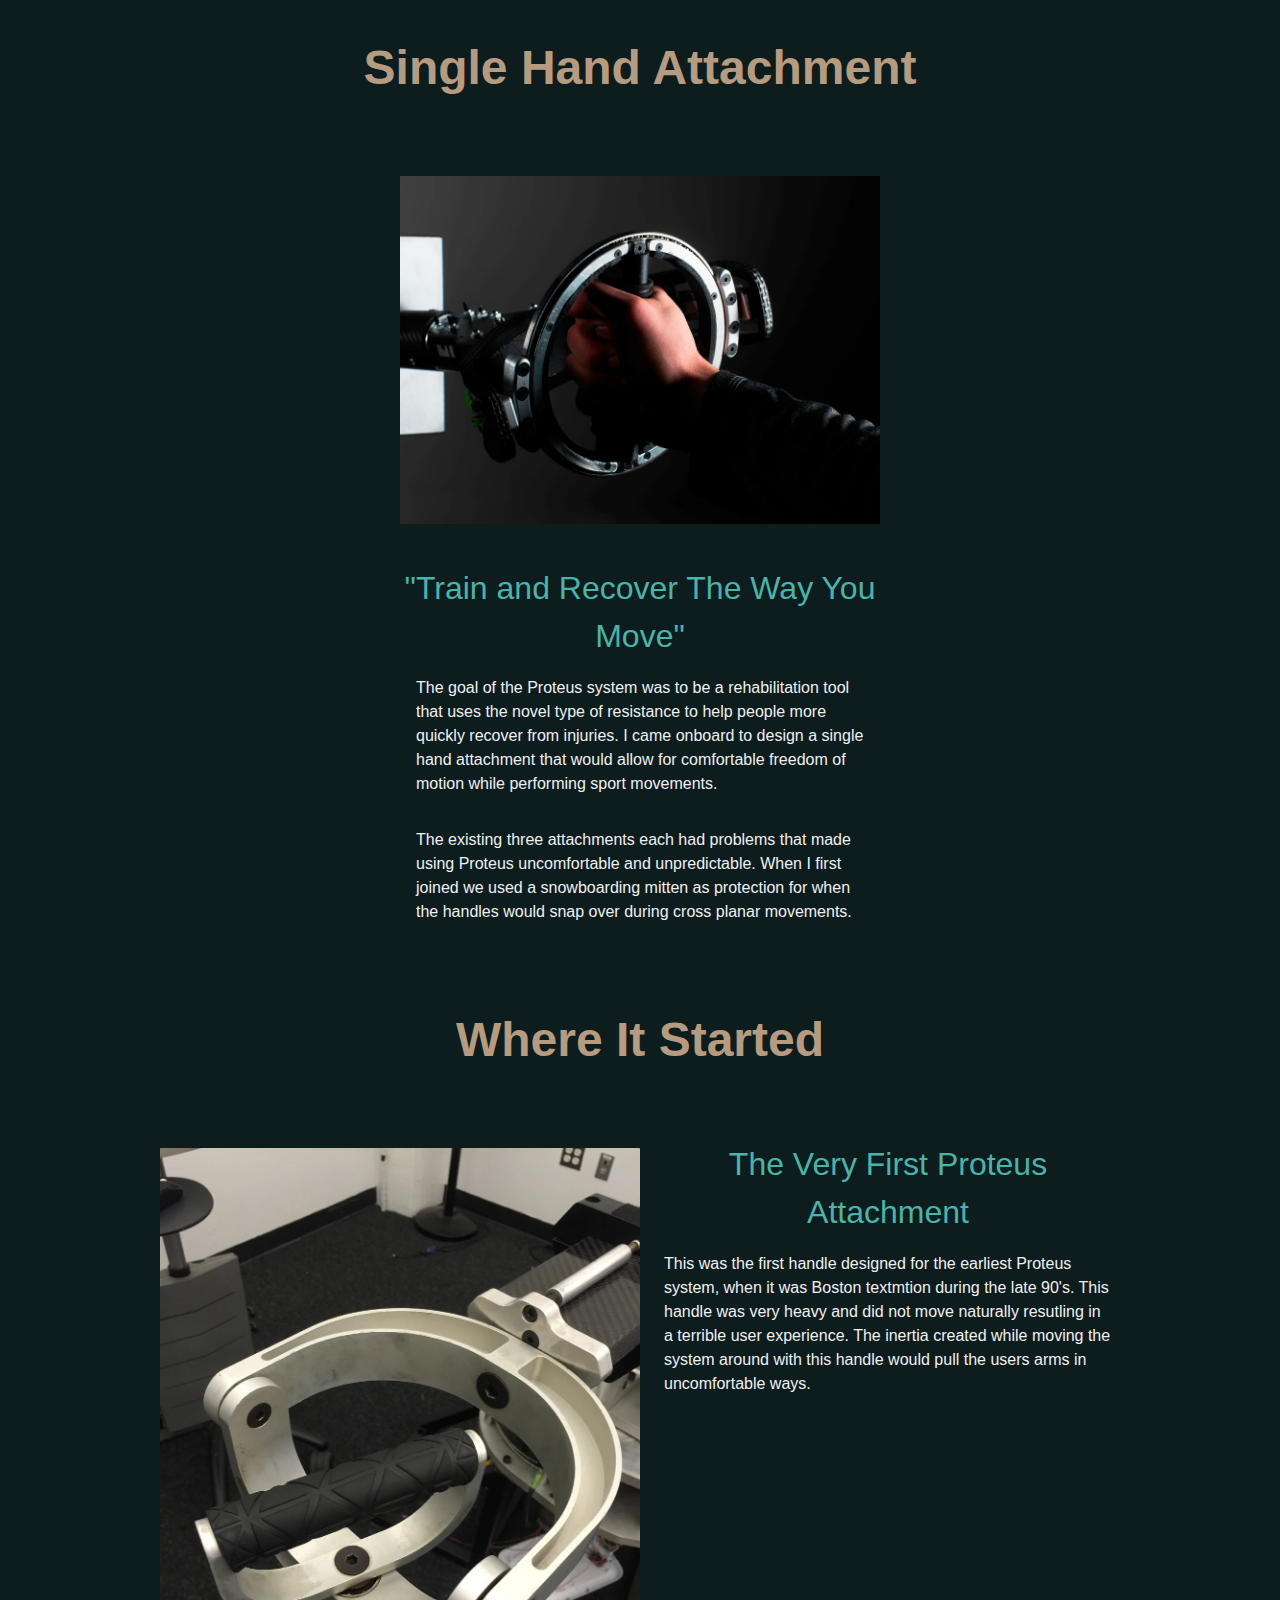
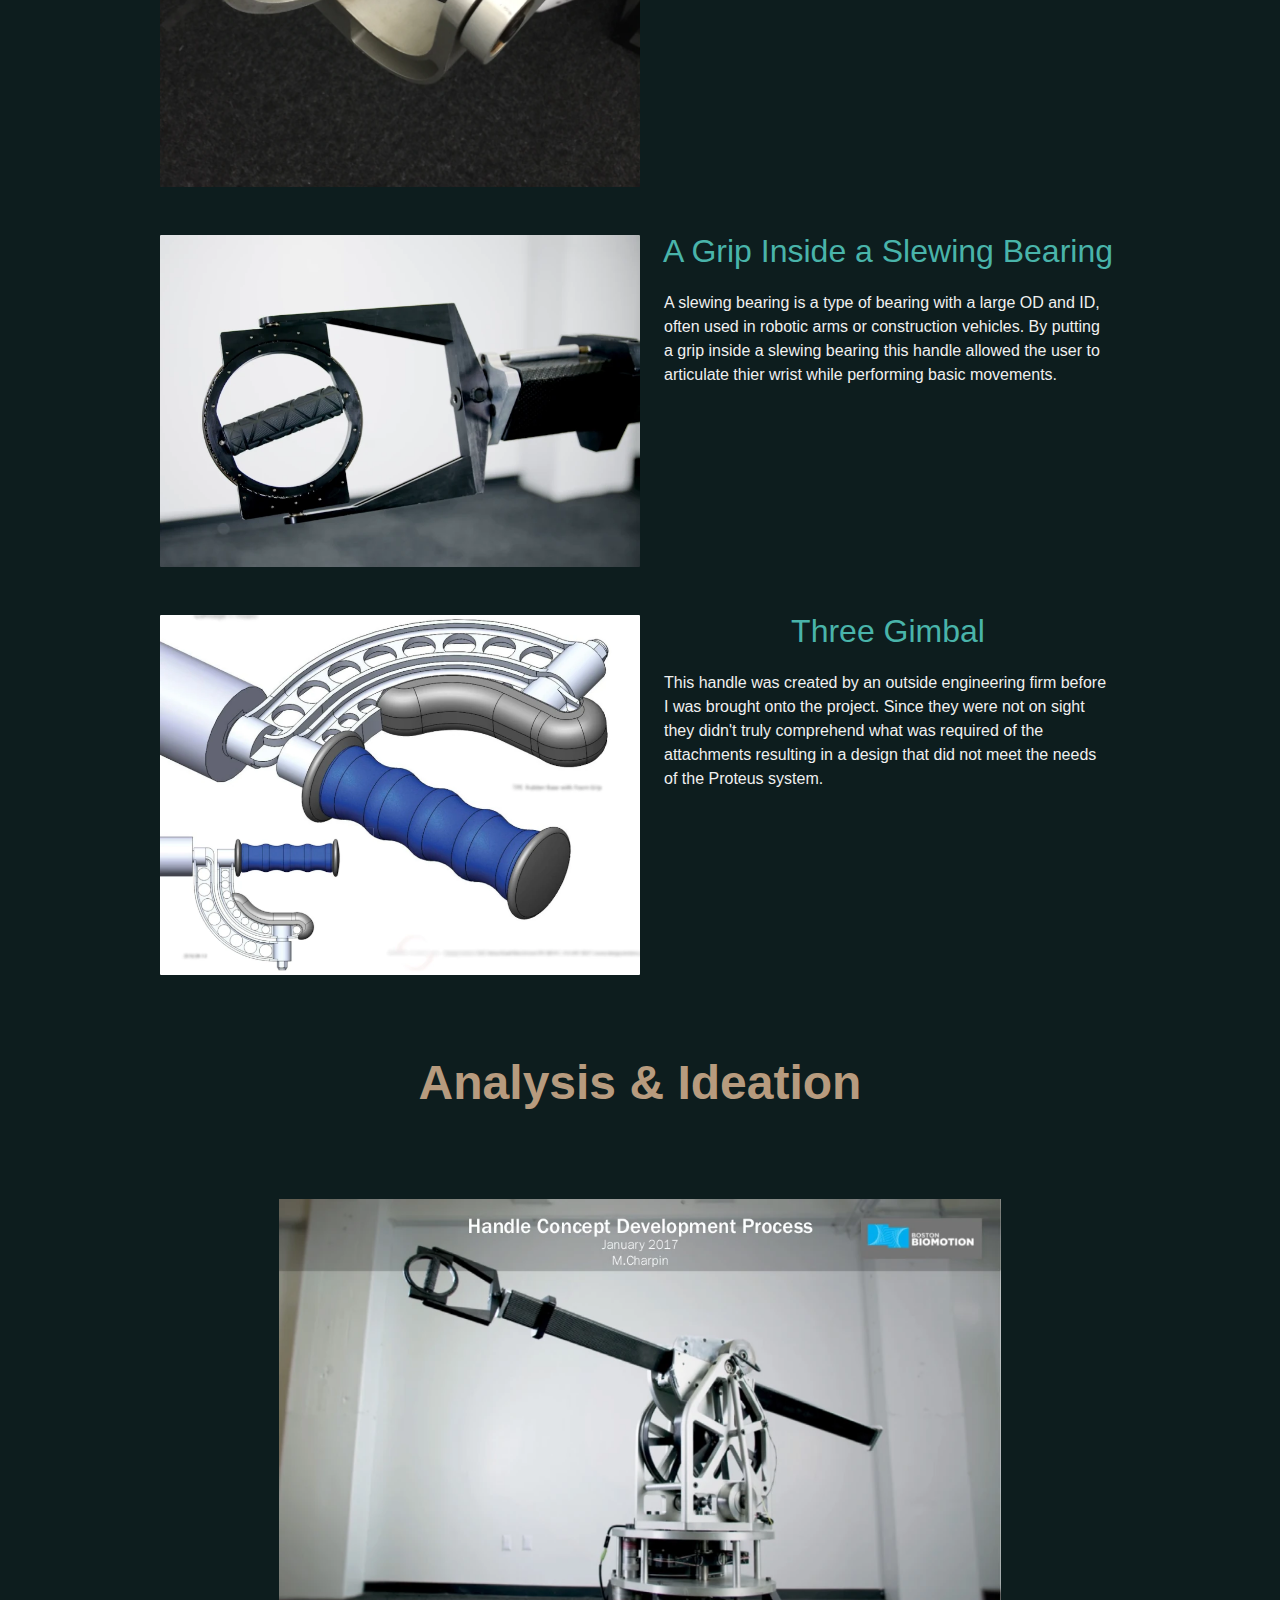
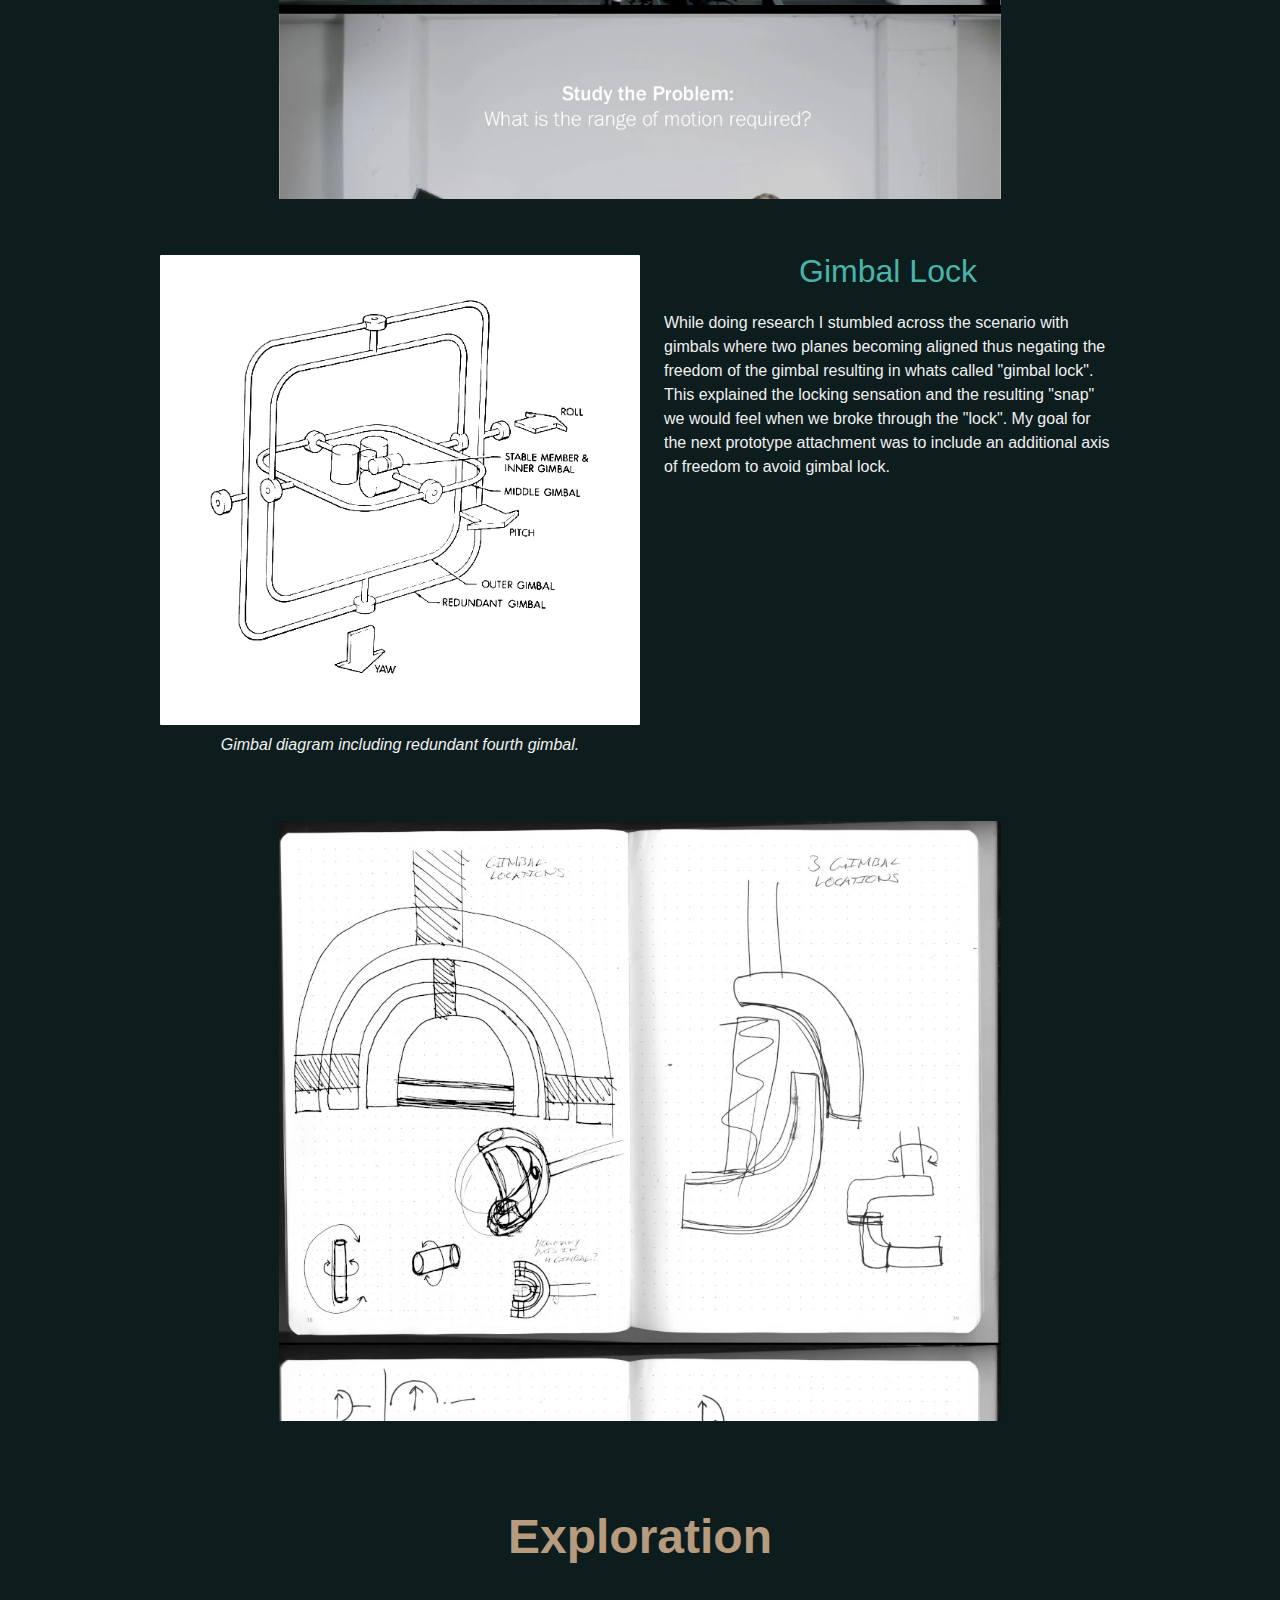
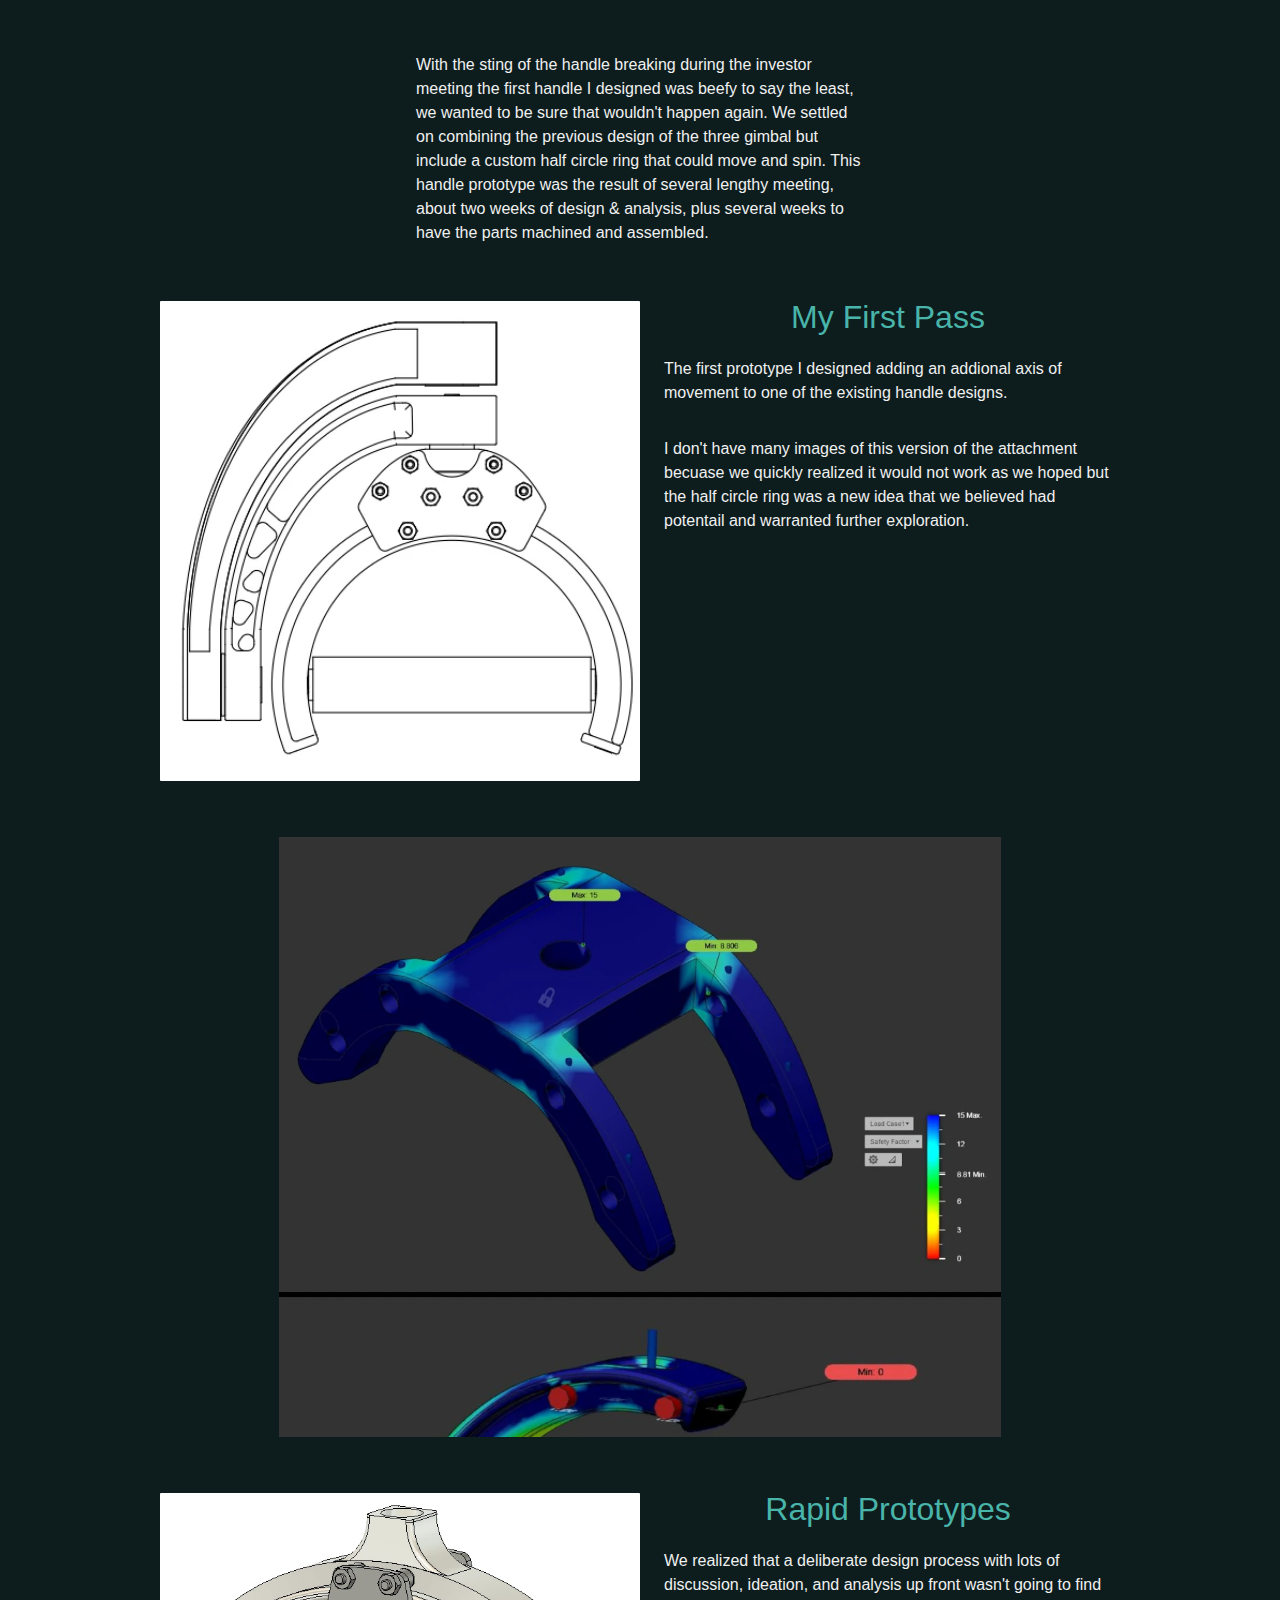
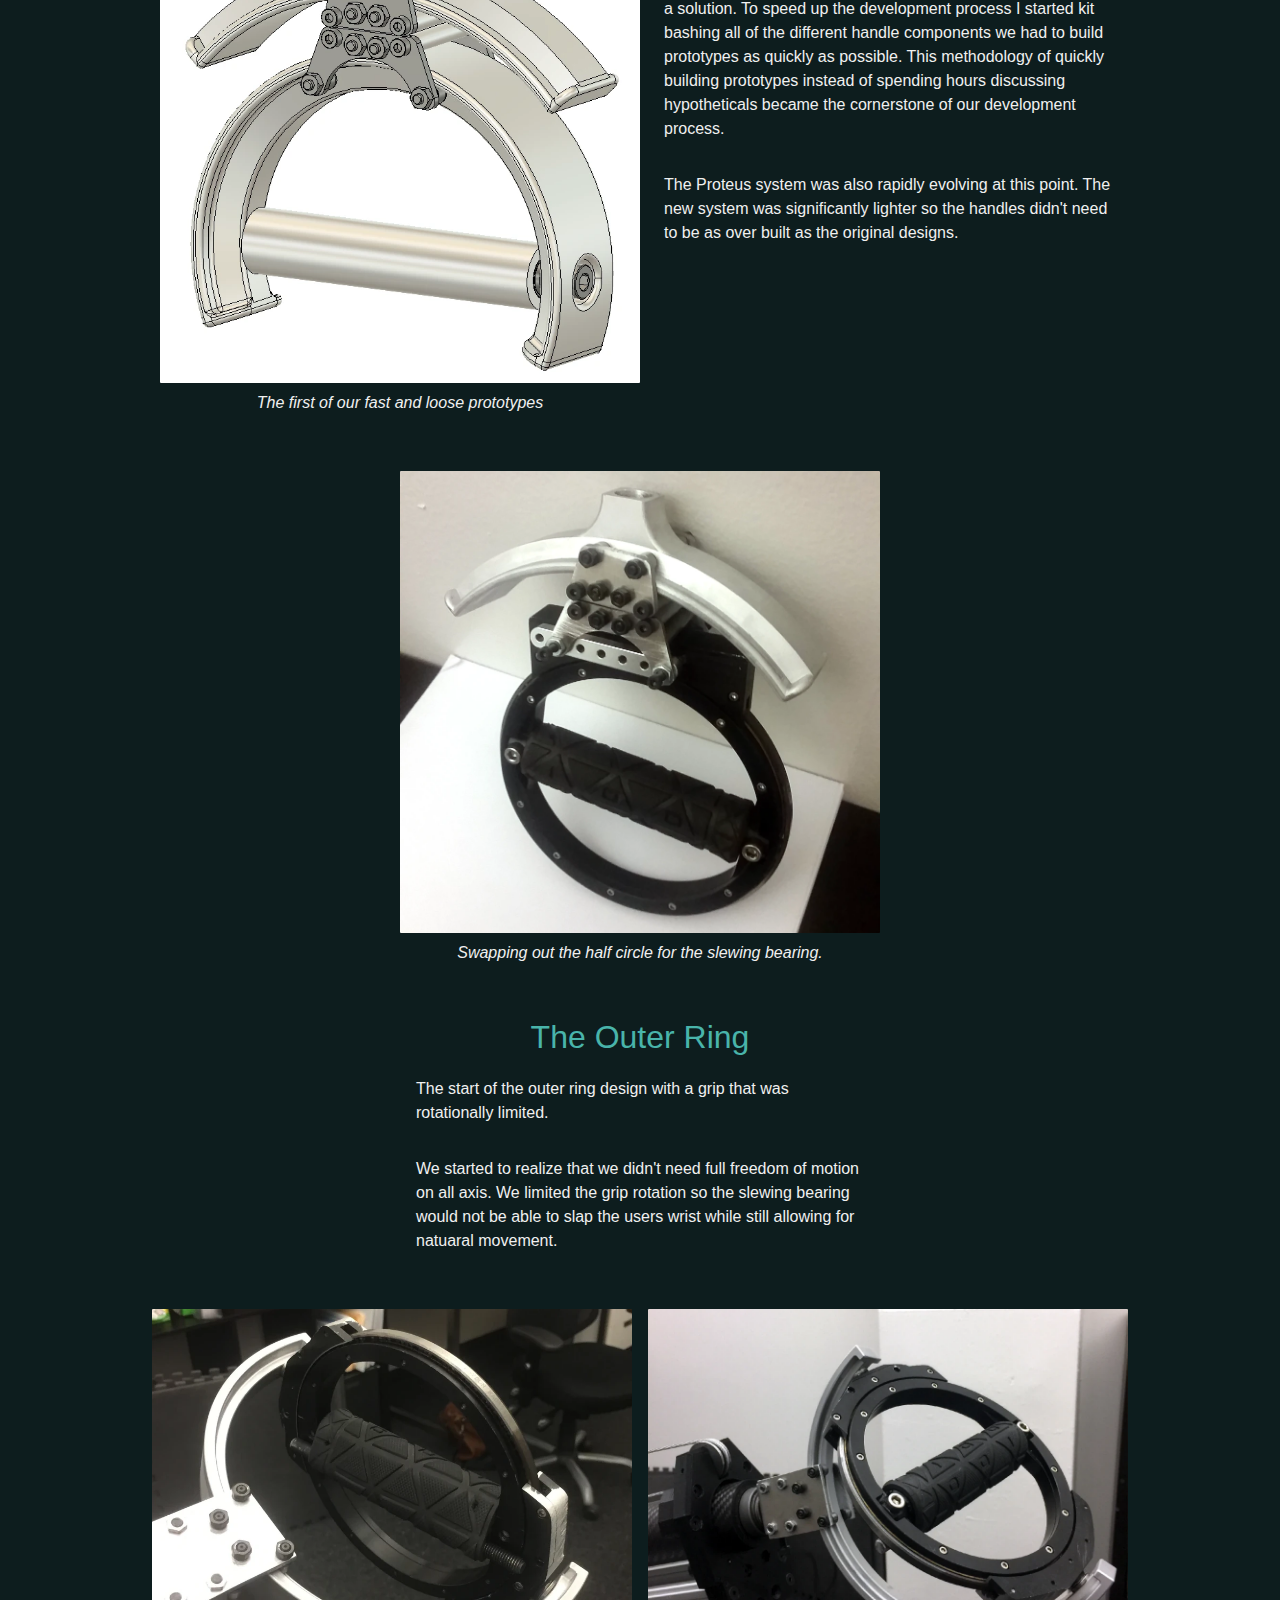
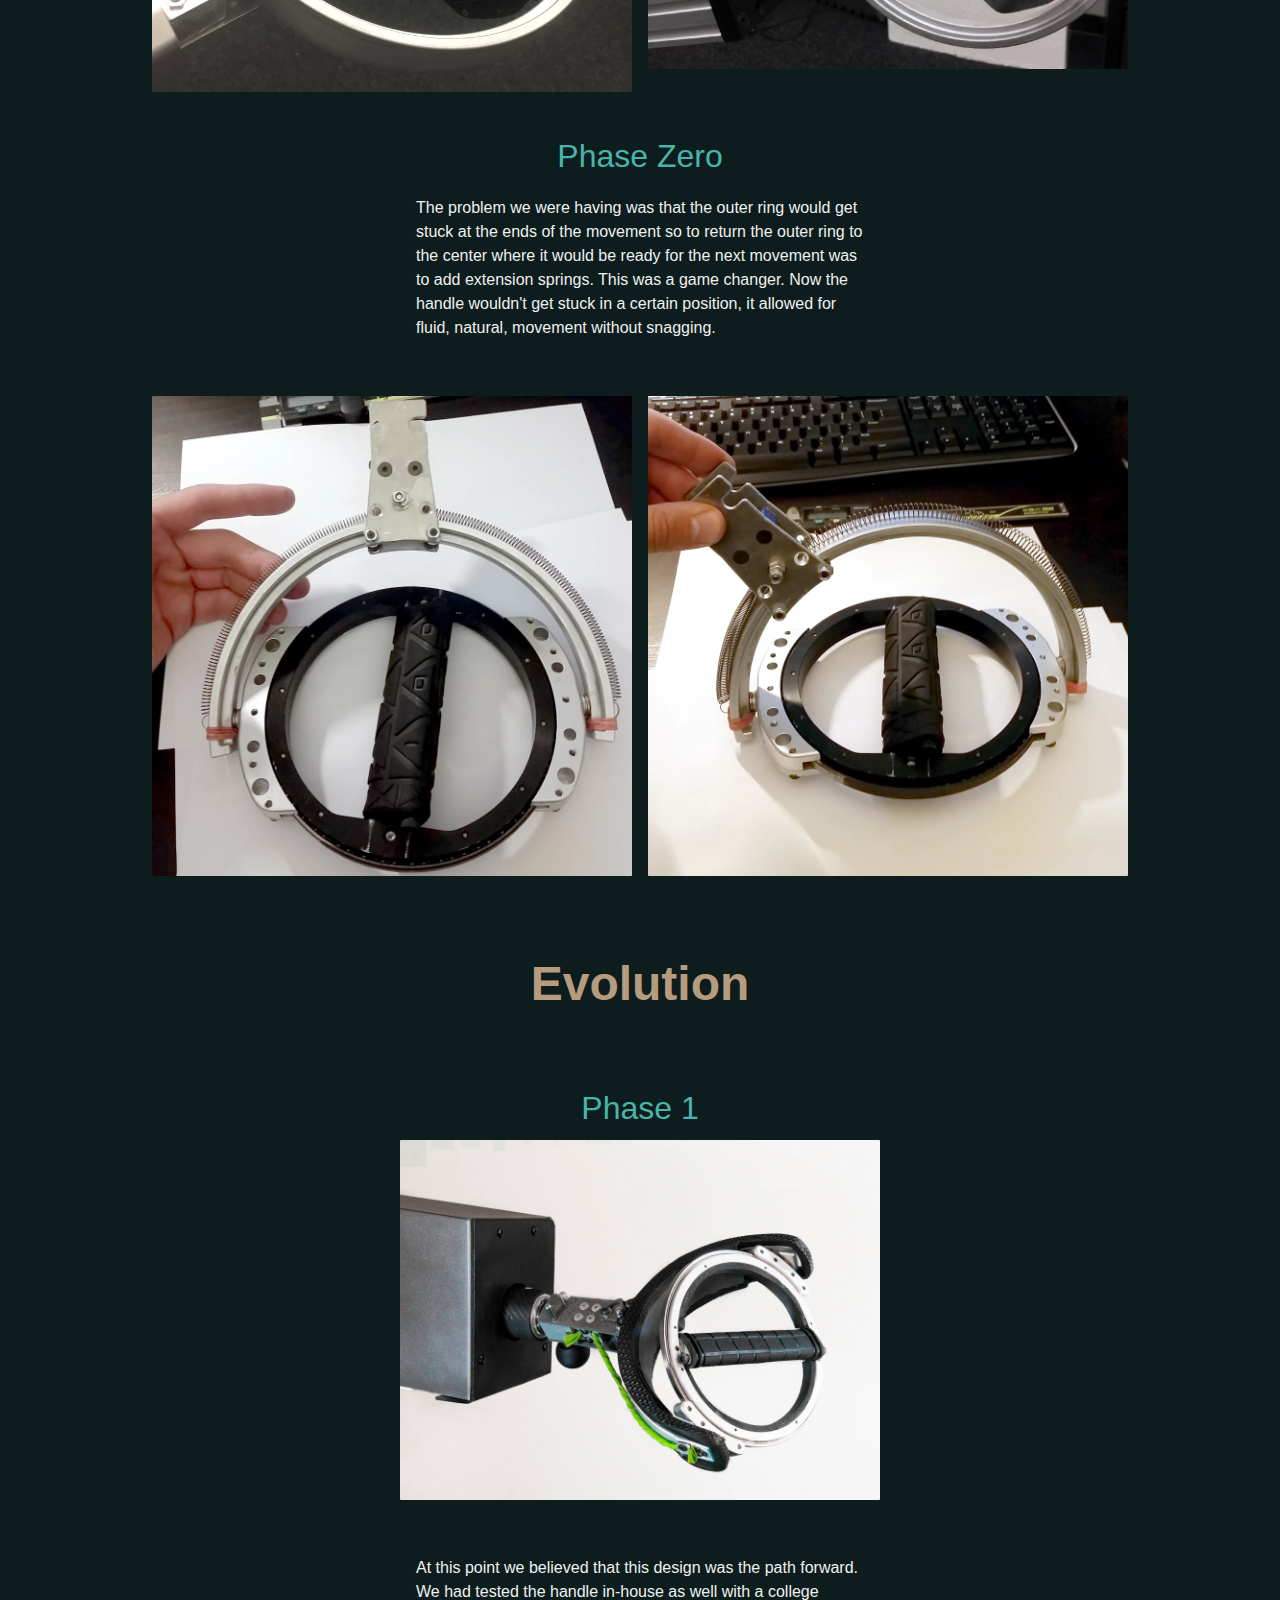
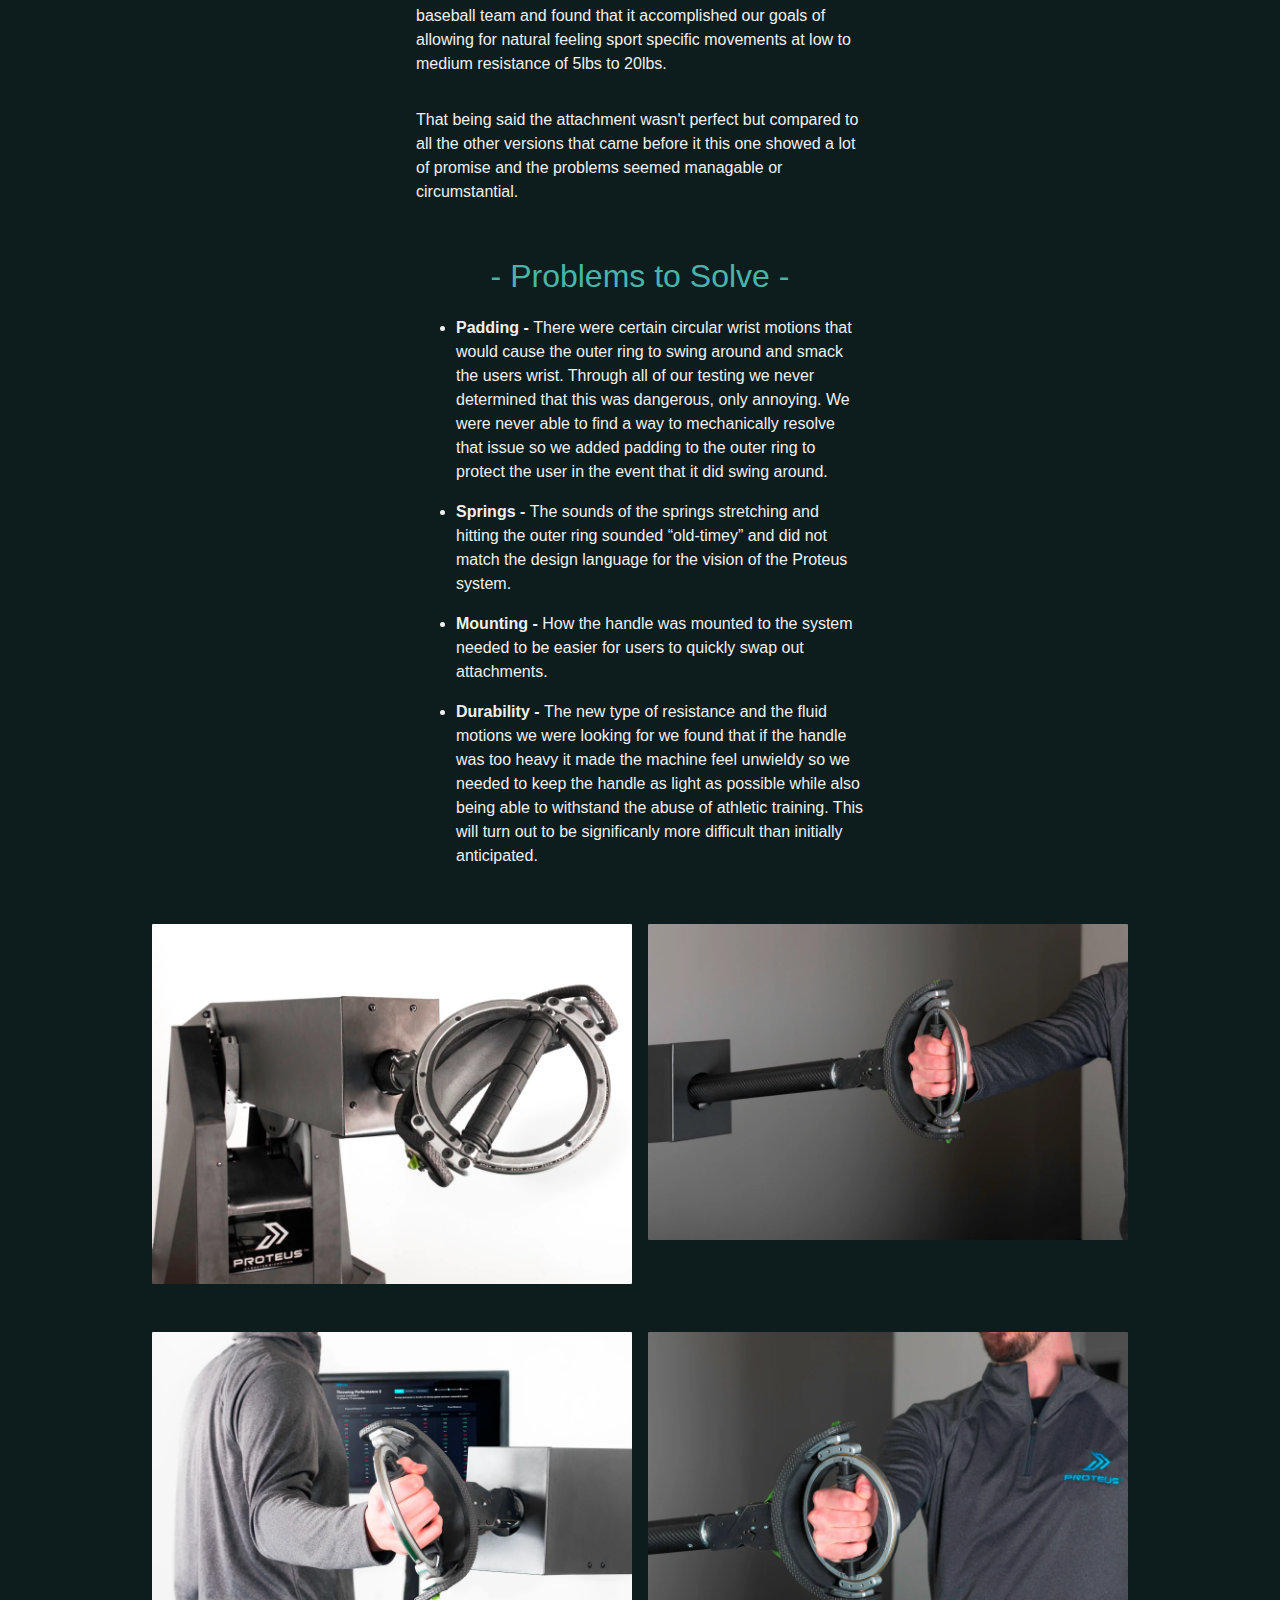
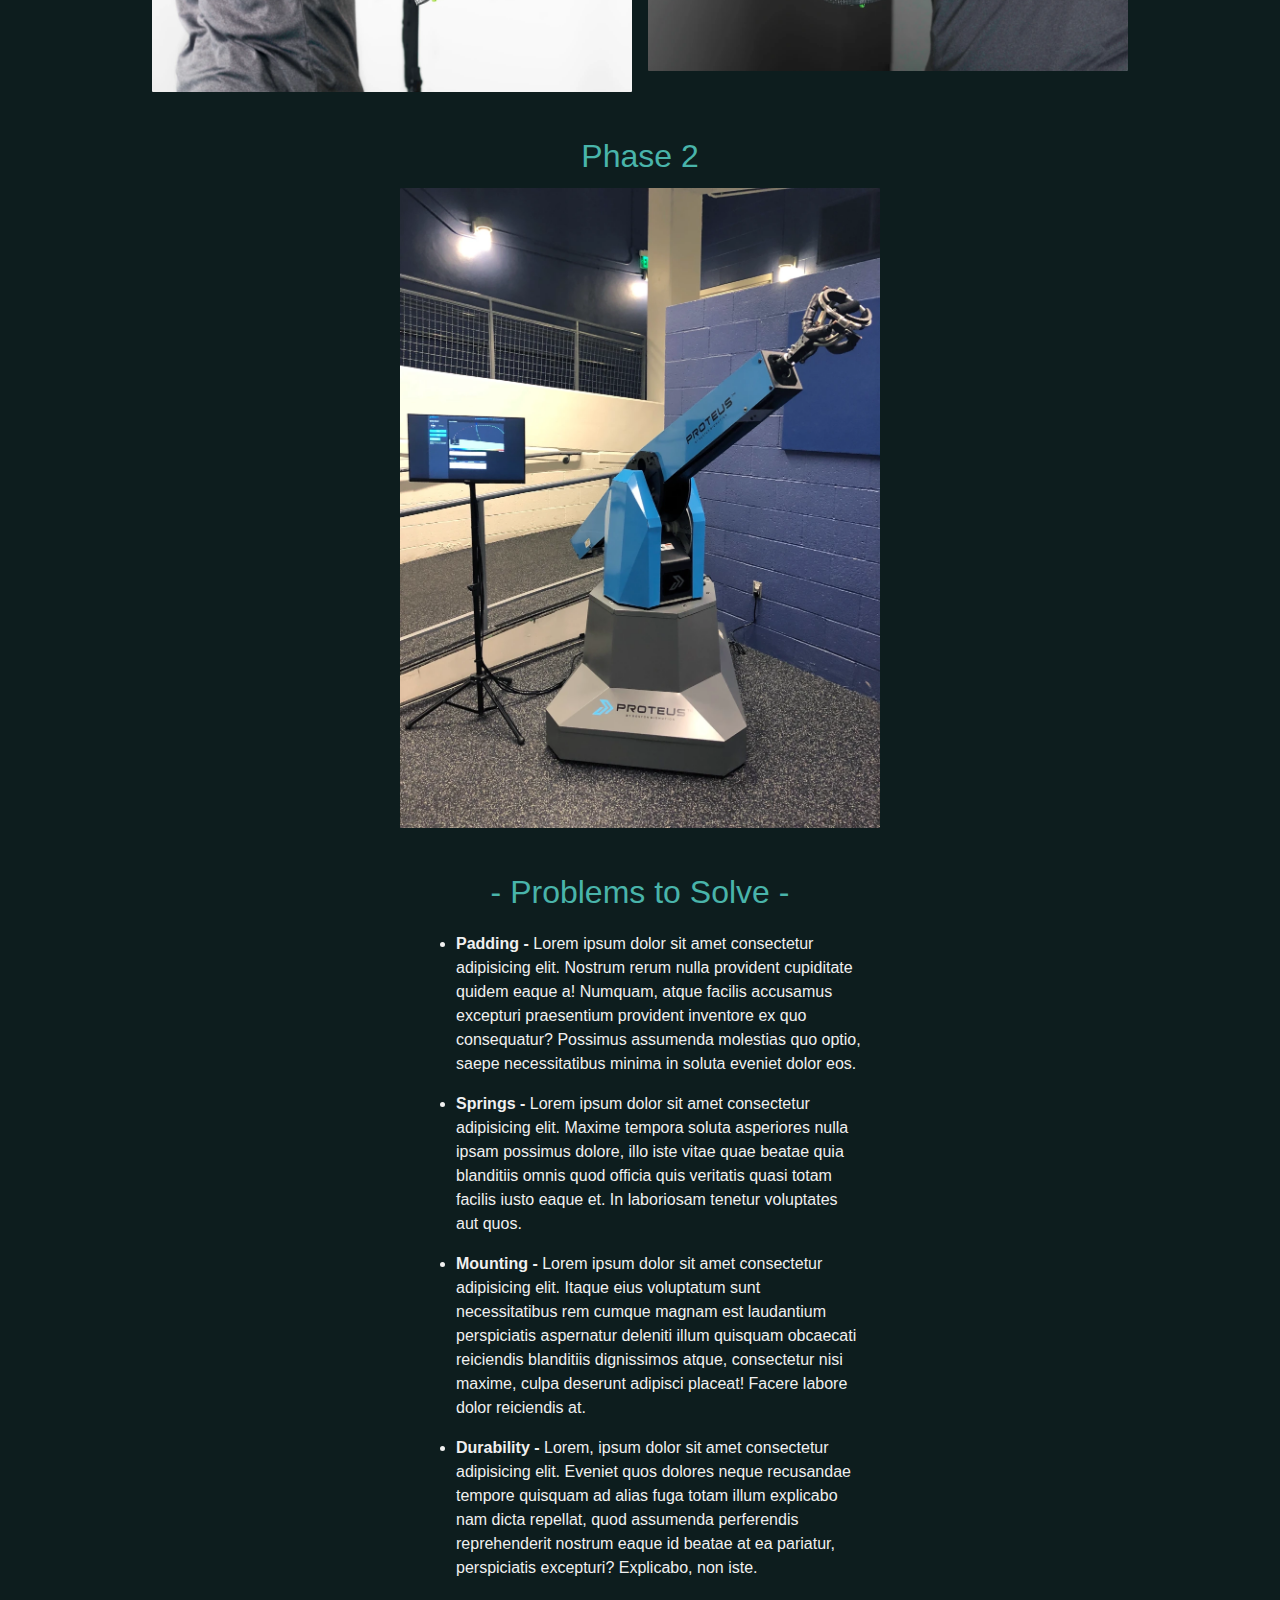
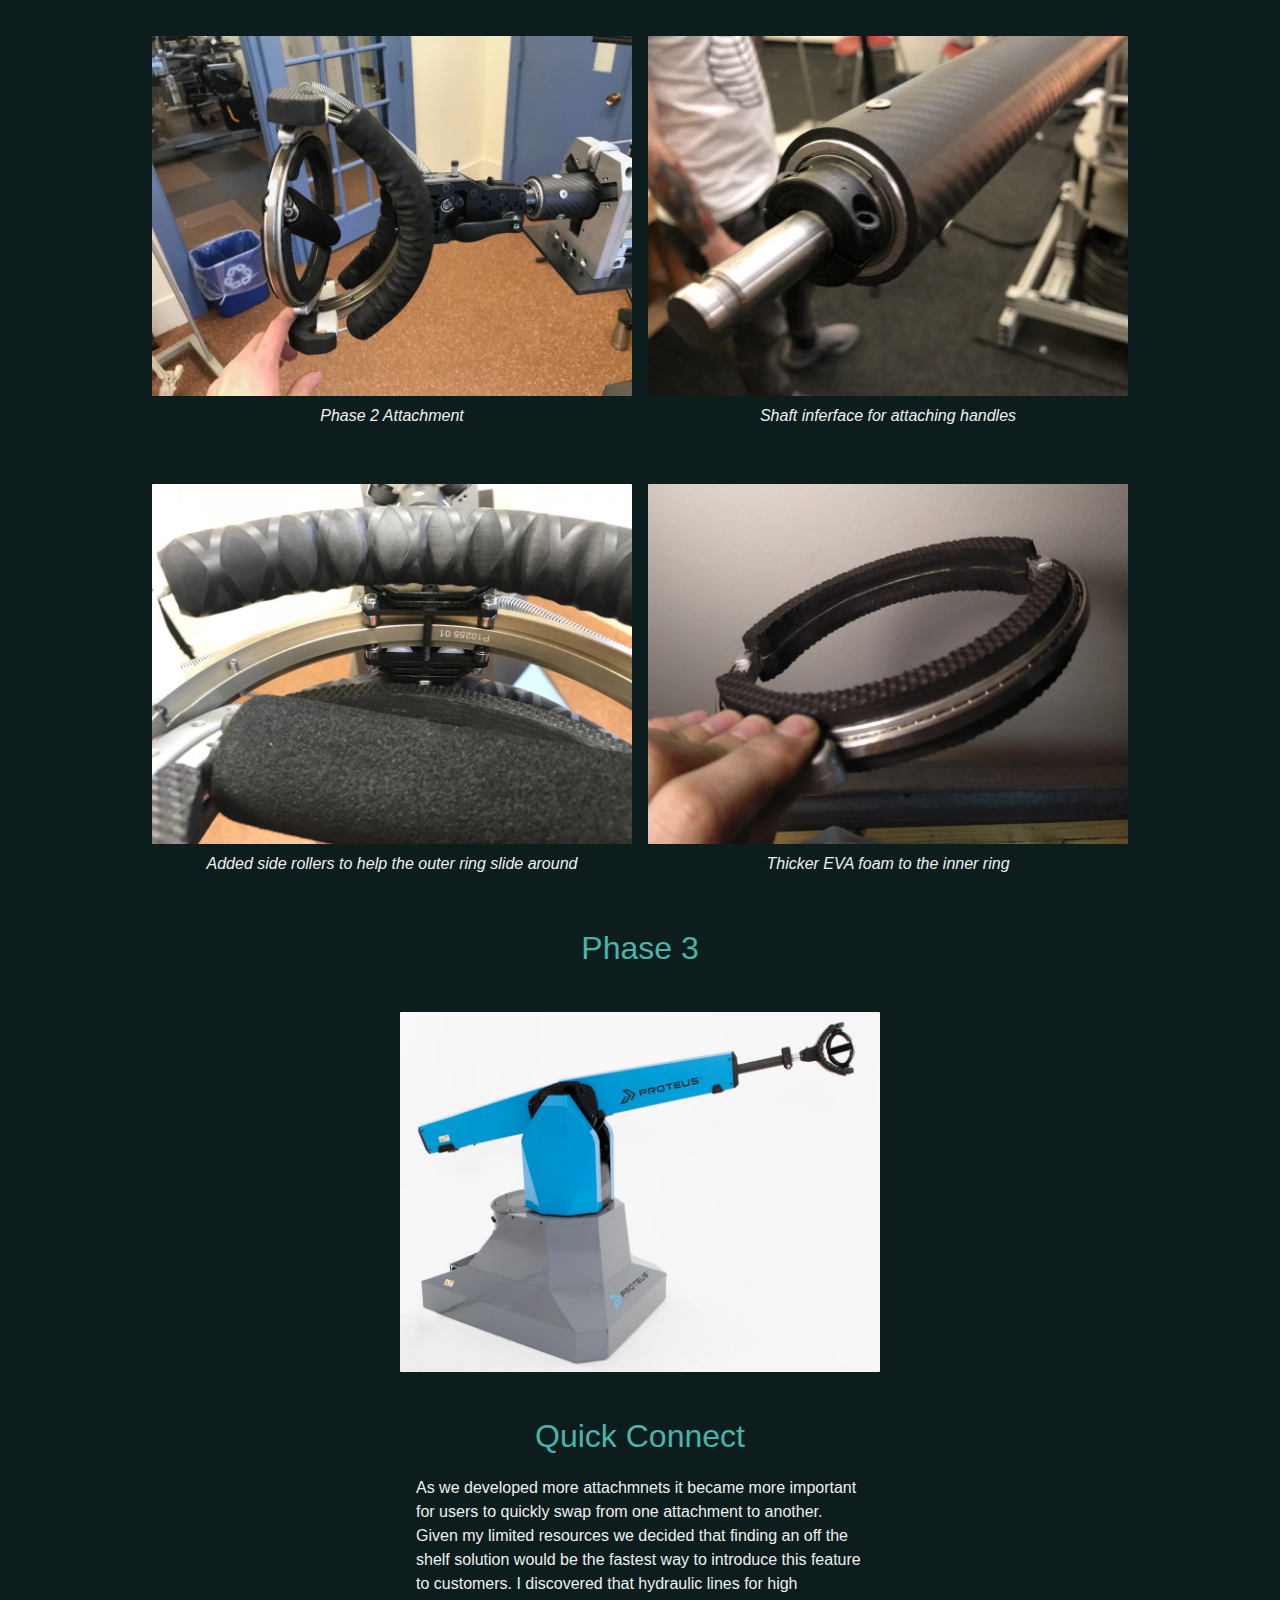
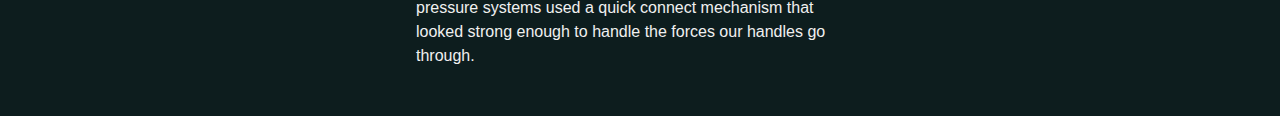
<file: layout.html>
<!DOCTYPE html>
<html lang="en">
<head>
    <meta charset="UTF-8">
    <meta name="viewport" content="width=device-width, initial-scale=1.0">
    <link rel="stylesheet" href="style-refactor.css">
    <title>Document</title>
</head>
<body>


    <section class="content-section" id="sha-project-intro">
        <div class="section-title">Single Hand Attachment</div>
        <div class="content-block-wrapper">
            <div class="content-block">
                <div class="image-block">
                    <img class="content-image"  src="./Images/proteus/sha-jps-arm-03.webp" alt="">
                </div>
            </div>
            <div class="content-block">
                <div class="text-block">
                    <span class="text-block-header">"Train and Recover The Way You Move"</span>
                    <p class="text-area">The goal of the Proteus system was to be a rehabilitation tool that uses the novel type of resistance to help people more quickly recover from injuries. I came onboard to design a single hand attachment that would allow for comfortable freedom of motion while performing sport movements.</p>

                    <p class="text-area">The existing three attachments each had problems that made using Proteus uncomfortable and unpredictable. When I first joined we used a snowboarding mitten as protection for when the handles would snap over during cross planar movements.</p>
                </div>
            </div>
        </div>
    </section>

    <section class="content-section" id="sha-project-situation">
        <div class="section-title">Where It Started</div>
        <!-- <div class="content-block-wrapper">
            <iframe-wrapper>
                <iframe class="responsive-iframe" width="560" height="315" src="https://www.youtube.com/embed/dXnlg5nNStg" title="YouTube video player" frameborder="0" allow="accelerometer; autoplay; clipboard-write; encrypted-media; gyroscope; picture-in-picture; web-share" allowfullscreen></iframe>
            </iframe-wrapper>
        </div> -->
        <div class="content-block-wrapper">
            <div class="content-block">
                <div class="image-block">
                    <img class="content-image"  src="./Images/proteus/sha-early-attachment-01.webp" alt="">
                </div>
                <div class="text-block">
                    <span class="text-block-header">The Very First Proteus Attachment</span>
                    <p class="text-area">This was the first handle designed for the earliest Proteus system, when it was Boston textmtion during the late 90's. This handle was very heavy and did not move naturally resutling in a terrible user experience. The inertia created while moving the system around with this handle would pull the users arms in uncomfortable ways.</p>
                </div>
            </div>

            <div class="content-block">
                <div class="image-block">
                    <img class="content-image"  src="./Images/proteus/sha-slewing-v1-01.webp" alt="">
                </div>
                <div class="text-block">
                    <span class="text-block-header">A Grip Inside a Slewing Bearing</span>
                    <p class="text-area">A slewing bearing is a type of bearing with a large OD and ID, often used in robotic arms or construction vehicles. By putting a grip inside a slewing bearing this handle allowed the user to articulate thier wrist while performing basic movements. </p>
                </div>
            </div>

            <div class="content-block">
                <div class="image-block">
                    <img class="content-image"  src="./Images/proteus/sha-early-broken-handle.webp" alt="">
                </div>
                <div class="text-block">
                    <span class="text-block-header">Three Gimbal</span>
                    <p class="text-area">This handle was created by an outside engineering firm before I was brought onto the project. Since they were not on sight they didn't truly comprehend what was required of the attachments resulting in a design that did not meet the needs of the Proteus system.</p>
                </div>
            </div>
        </div>
    </section>

    <section class="content-section" id="sha-analysis-section">
        <div class="section-title">Analysis & Ideation</div>
        <div class="content-block-wrapper">
            <div class="content-block">
                <div class="presentation-content">
                    <div class="sha-presentation-wrapper">
                        <img class="sha-presentation" src="./Images/proteus/sha-analysis-presentation-01.webp" alt="">
                    </div>
                </div>
            </div>
            <div class="content-block">
                <div class="image-block">
                    <img class="content-image"  src="./Images/proteus/4gimbal.webp" alt="">
                    <p class="image-desc">Gimbal diagram including redundant fourth gimbal.</p>
                </div>
                <div class="text-block">
                    <span class="text-block-header">Gimbal Lock</span>
                    <p class="text-area">While doing research I stumbled across the scenario with gimbals where two planes becoming aligned thus negating the freedom of the gimbal resulting in whats called "gimbal lock". This explained the locking sensation and the resulting "snap" we would feel when we broke through the "lock". My goal for the next prototype attachment was to include an additional axis of freedom to avoid gimbal lock.</p>
                </div>
            </div>

            <div class="content-block">
                <div class="presentation-content">
                    <div class="sha-presentation-wrapper">
                        <img class="sha-presentation" src="./Images/proteus/sha-sketches-01.webp" alt="">
                    </div>
                </div>
            </div>

        </div>
    </section>


    <section class="content-section" id="sha-exploration-section">
        <div class="section-title">Exploration</div>
        <div class="content-block-wrapper">
            <div class="content-block">
                <div class="text-block">
                    <p class="text-area">With the sting of the handle breaking during the investor meeting the first handle I designed was beefy to say the least, we wanted to be sure that wouldn't happen again. We settled on combining the previous design of the three gimbal but include a custom half circle ring that could move and spin. This handle prototype was the result of several lengthy meeting, about two weeks of design & analysis, plus several weeks to have the parts machined and assembled.</p>

                </div>
            </div>
            <div class="content-block">
                <div class="image-block">
                    <img class="content-image"  src="./Images/proteus/sha-prototype-01-cad.webp" alt="Diagram of my first attachment design">
                </div>
                <div class="text-block">
                    <span class="text-block-header">My First Pass</span>
                    <p class="text-area">The first prototype I designed adding an addional axis of movement to one of the existing handle designs.</p>

                    <p class="text-area">I don't have many images of this version of the attachment becuase we quickly realized it would not work as we hoped but the half circle ring was a new idea that we believed had potentail and warranted further exploration.</p>
                </div>
            </div>

            <!-- <div class="content-block">
                <iframe width="560" height="315" src="https://www.youtube.com/embed/d3lN0cm0RJQ" title="YouTube video player" frameborder="0" allow="accelerometer; autoplay; clipboard-write; encrypted-media; gyroscope; picture-in-picture; web-share" allowfullscreen></iframe>
            </div> -->

            <div class="content-block">
                <div class="presentation-content">
                    <div class="sha-presentation-wrapper">
                        <img class="sha-presentation" src="./Images/proteus/sha-prototyoe-001-fea.webp" alt="">
                    </div>
                </div>
            </div>

            <div class="content-block">
                <div class="image-block">
                    <img class="content-image"  src="../Images/proteus/sha-early-proto-cad-01.webp" alt="The first of our fast and loose prototypes.">
                    <div class="image-desc">The first of our fast and loose prototypes</div>
                </div>
                <div class="text-block">
                    <span class="text-block-header">Rapid Prototypes</span>
                    <p class="text-area">We realized that a deliberate design process with lots of discussion, ideation, and analysis up front wasn't going to find a solution. To speed up the development process I started kit bashing all of the different handle components we had to build prototypes as quickly as possible. This methodology of quickly building prototypes instead of spending hours discussing hypotheticals became the cornerstone of our development process.</p>

                    <p class="text-area">The Proteus system was also rapidly evolving at this point. The new system was significantly lighter so the handles didn't need to be as over built as the original designs. </p>
                </div>
            </div>

            <!-- <div class="content-block">
                <iframe width="662" height="400" src="https://www.youtube.com/embed/l_CISTrcVIE" title="" frameborder="0" allow="accelerometer; autoplay; clipboard-write; encrypted-media; gyroscope; picture-in-picture; web-share" allowfullscreen></iframe>
            </div> -->


            <div class="content-block">
                <div class="image-block">
                    <img class="content-image"  src="./Images/proteus/sha-early-attachment-02.webp" alt="Swapping out the half circle for the slewing bearing.">
                    <div class="image-desc">Swapping out the half circle for the slewing bearing.</div>
                </div>
            </div>

            <div class="content-block">
                <div class="text-block">
                    <span class="text-block-header">The Outer Ring</span>
                    <p class="text-area">The start of the outer ring design with a grip that was rotationally limited.</p>
                    <p class="text-area">We started to realize that we didn't need full freedom of motion on all axis. We limited the grip rotation so the slewing bearing would not be able to slap the users wrist while still allowing for natuaral movement.</p>
                </div> 
            </div>
            
            <div class="content-block">
                <div class="image-block">
                    <img class="content-image"  src="./Images/proteus/sha-first-modern-sha-01.webp" alt="Attachment with outer ring">
                </div>
                <div class="image-block">
                    <img class="content-image"  src="./Images/proteus/sha-first-modern-sha-02.webp" alt="Attachment with outer ring">
                </div>
                
            </div>

            <div class="content-block">
                <div class="text-block">
                    <span class="text-block-header">Phase Zero</span>
                    <p class="text-area">The problem we were having was that the outer ring would get stuck at the ends of the movement so to return the outer ring to the center where it would be ready for the next movement was to add extension springs. This was a game changer. Now the handle wouldn't get stuck in a certain position, it allowed for fluid, natural, movement without snagging.</p>
                </div> 
            </div>

            <div class="content-block">
                <div class="image-block">
                    <img class="content-image"  src="./Images/proteus/sha-early-springs-03.webp" alt="Attachment with outer ring">
                </div>
                <div class="image-block">
                    <img class="content-image"  src="./Images/proteus/sha-early-springs-02.webp" alt="Attachment with outer ring">
                </div>
            </div>

            <!-- <div class="content-block">
                <iframe width="560" height="315" src="https://www.youtube.com/embed/-lA3RQAmM1A" title="YouTube video player" frameborder="0" allow="accelerometer; autoplay; clipboard-write; encrypted-media; gyroscope; picture-in-picture; web-share" allowfullscreen></iframe>
            </div> -->
            
        </div>
    </section>

    <section class="content-section" id="sha-evolution-section">
        <div class="section-title">Evolution</div>
        <div class="content-block-wrapper">

            
            <!-- Phase 1 -->
            <div class="content-block">
                <div class="image-block">
                    <span class="text-block-header">Phase 1</span>
                    <img class="content-image"  src="../Images/proteus/sha-jps-bands-01.webp" alt="">
                </div>
            </div>

            <div class="content-block">
                <div class="text-block">

                    <p class="text-area">At this point we believed that this design was the path forward. We had tested the handle in-house as well with a college baseball team and found that it accomplished our goals of allowing for natural feeling sport specific movements at low to medium resistance of 5lbs to 20lbs. </p>

                    <p class="text-area">That being said the attachment wasn't perfect but compared to all the other versions that came before it this one showed a lot of promise and the problems seemed managable or circumstantial.</p>
                </div>
            </div>

            <div class="content-block">
                <div class="text-block">
                    <span class="text-block-header">- Problems to Solve - </span>
                    <ul class="text-area-list">

                        <li class="text-area"><strong>Padding - </strong> There were certain circular wrist motions that would cause the outer ring to swing around and smack the users wrist. Through all of our testing we never determined that this was dangerous, only annoying. We were never able to find a way to mechanically resolve that issue so we added padding to the outer ring to protect the user in the event that it did swing around. 
                        </li>
                        
                        <li class="text-area"><strong>Springs - </strong>The sounds of the springs stretching and hitting the outer ring sounded “old-timey” and did not match the design language for the vision of the Proteus system.
                        </li>
    
                        <li class="text-area"><strong>Mounting -</strong> How the handle was mounted to the system needed to be easier for users to quickly swap out attachments. 
                        </li>
    
                        <li class="text-area"><strong>Durability - </strong>The new type of resistance and the fluid motions we were looking for we found that if the handle was too heavy it made the machine feel unwieldy so we needed to keep the handle as light as possible while also being able to withstand the abuse of athletic training. This will turn out to be significanly more difficult than initially anticipated. 
                        </li>
                    </ul>
                </div>
            </div>

            <div class="content-block">
                
                <div class="image-block">
                    <img class="content-image"  src="./Images/proteus/sha-jps-with-system-01.webp" alt="">
                    
                </div>

                <div class="image-block">
                    <img class="content-image"  src="./Images/proteus/sha-jps-arm-01.webp" alt="">
                    
                </div>
            </div>

            <div class="content-block">
                <div class="image-block">
                    <img class="content-image"  src="./Images/proteus/sha-jps-with-screen-01.webp" alt="">
                    
                </div>

                <div class="image-block">
                    <img class="content-image"  src="./Images/proteus/sha-jps-arm-02.webp" alt="">
                    
                </div>
            </div>

            <!-- Phase 2 -->
            <div class="content-block">
                <div class="image-block">
                    <span class="text-block-header">Phase 2</span>
                    <img class="content-image"  src="/./Images/proteus/proteus-system-phase2-01.webp" alt="">
                </div>
            </div>

            <div class="content-block">
                <div class="text-block">
                    <span class="text-block-header">- Problems to Solve - </span>
                    <ul class="text-area-list">

                        <li class="text-area"><strong>Padding - </strong> Lorem ipsum dolor sit amet consectetur adipisicing elit. Nostrum rerum nulla provident cupiditate quidem eaque a! Numquam, atque facilis accusamus excepturi praesentium provident inventore ex quo consequatur? Possimus assumenda molestias quo optio, saepe necessitatibus minima in soluta eveniet dolor eos. 
                        </li>
                        
                        <li class="text-area"><strong>Springs - </strong>Lorem ipsum dolor sit amet consectetur adipisicing elit. Maxime tempora soluta asperiores nulla ipsam possimus dolore, illo iste vitae quae beatae quia blanditiis omnis quod officia quis veritatis quasi totam facilis iusto eaque et. In laboriosam tenetur voluptates aut quos.
                        </li>

                        <li class="text-area"><strong>Mounting -</strong> Lorem ipsum dolor sit amet consectetur adipisicing elit. Itaque eius voluptatum sunt necessitatibus rem cumque magnam est laudantium perspiciatis aspernatur deleniti illum quisquam obcaecati reiciendis blanditiis dignissimos atque, consectetur nisi maxime, culpa deserunt adipisci placeat! Facere labore dolor reiciendis at.
                        </li>

                        <li class="text-area"><strong>Durability - </strong>Lorem, ipsum dolor sit amet consectetur adipisicing elit. Eveniet quos dolores neque recusandae tempore quisquam ad alias fuga totam illum explicabo nam dicta repellat, quod assumenda perferendis reprehenderit nostrum eaque id beatae at ea pariatur, perspiciatis excepturi? Explicabo, non iste.
                        </li>
                    </ul>
                </div>
            </div>

            <div class="content-block">
                <div class="image-block">
                    <img class="content-image"  src="./Images/proteus/sha-up-01.webp" alt="">
                    <div class="image-desc">Phase 2 Attachment</div>
                </div>
                <div class="image-block">
                    <img class="content-image"  src="./Images/proteus/Tube and Handle Interface Shaft.webp" alt="">
                    <div class="image-desc">Shaft inferface for attaching handles</div>
                </div>
            </div>

            <div class="content-block">
                <div class="image-block">
                    <img class="content-image"  src="./Images/proteus/sha-up-01-siderollers.webp" alt="">
                    <div class="image-desc">Added side rollers to help the outer ring slide around</div>
                </div>
                <div class="image-block">
                    <img class="content-image"  src="./Images/proteus/sha-adding-foam-01.webp" alt="">
                    <div class="image-desc">Thicker EVA foam to the inner ring</div>
                </div>
            </div>

            <!-- Phase 3 -->
            <div class="content-block">
                <span class="text-block-header">Phase 3</span>
            </div>

            <div class="content-block">
                <div class="image-block">
                    <img class="content-image"  src="./Images/proteus/proteus-system-phase3-01.webp" alt="">
                </div>
            </div>

            <div class="content-block">
                <div class="text-block">
                    <span class="text-block-header">Quick Connect</span>
                    <p class="text-area">As we developed more attachmnets it became more important for users to quickly swap from one attachment to another. Given my limited resources we decided that finding an off the shelf solution would be the fastest way to introduce this feature to customers. I discovered that hydraulic lines for high pressure systems used a quick connect mechanism that looked strong enough to handle the forces our handles go through.</p>
                </div>
            </div>





        </div>
    </section>

    <!-- <section class="content-section" id="sha-explotions-section">
        <div class="section-title">Explosions</div>
        <div class="content-block-wrapper">
            <div class="content-block">
                <div class="image-block">
                    <img class="content-image"  src="./images/sha-early-attachment-02.webp" alt="">
                    <span class="image-desc">This is an image</span>
                </div>
                <div class="text-block">
                    <span class="text-block-header">This is the Header</span>
                    <p class="text-area">Lorem ipsum dolor sit amet consectetur adipisicing elit. Suscipit delectus porro neque voluptatum repellat mollitia voluptatem iure facilis velit a hic accusantium quidem ratione sed voluptas ab, veritatis saepe optio? Nulla omnis mollitia, praesentium exercitationem ab distinctio at repudiandae velit.</p>

                    <p class="text-area">Lorem ipsum dolor sit amet consectetur adipisicing elit. Suscipit delectus porro neque voluptatum repellat mollitia voluptatem iure facilis velit a hic accusantium quidem ratione sed voluptas ab, veritatis saepe optio? Nulla omnis mollitia, praesentium exercitationem ab distinctio at repudiandae velit.</p>
                </div>
            </div>
        </div>
    </section>

    <section class="content-section" id="sha-v2-section">
        <div class="section-title">section title</div>
        <div class="content-block-wrapper">
            <div class="content-block">
                <div class="image-block">
                    <img class="content-image"  src="./images/sha-early-attachment-02.webp" alt="">
                    <span class="image-desc">This is an image</span>
                </div>
                <div class="text-block">
                    <span class="text-block-header">This is the Header</span>
                    <p class="text-area">Lorem ipsum dolor sit amet consectetur adipisicing elit. Suscipit delectus porro neque voluptatum repellat mollitia voluptatem iure facilis velit a hic accusantium quidem ratione sed voluptas ab, veritatis saepe optio? Nulla omnis mollitia, praesentium exercitationem ab distinctio at repudiandae velit.</p>

                    <p class="text-area">Lorem ipsum dolor sit amet consectetur adipisicing elit. Suscipit delectus porro neque voluptatum repellat mollitia voluptatem iure facilis velit a hic accusantium quidem ratione sed voluptas ab, veritatis saepe optio? Nulla omnis mollitia, praesentium exercitationem ab distinctio at repudiandae velit.</p>
                </div>
            </div>
        </div>
    </section>

    <section class="content-section" id="sha-pivot-section">
        <div class="section-title">section title</div>
        <div class="content-block-wrapper">
            <div class="content-block">
                <div class="image-block">
                    <img class="content-image"  src="./images/sha-early-attachment-02.webp" alt="">
                    <span class="image-desc">This is an image</span>
                </div>
                <div class="text-block">
                    <span class="text-block-header">This is the Header</span>
                    <p class="text-area">Lorem ipsum dolor sit amet consectetur adipisicing elit. Suscipit delectus porro neque voluptatum repellat mollitia voluptatem iure facilis velit a hic accusantium quidem ratione sed voluptas ab, veritatis saepe optio? Nulla omnis mollitia, praesentium exercitationem ab distinctio at repudiandae velit.</p>

                    <p class="text-area">Lorem ipsum dolor sit amet consectetur adipisicing elit. Suscipit delectus porro neque voluptatum repellat mollitia voluptatem iure facilis velit a hic accusantium quidem ratione sed voluptas ab, veritatis saepe optio? Nulla omnis mollitia, praesentium exercitationem ab distinctio at repudiandae velit.</p>
                </div>
            </div>
        </div>
    </section> -->
    
</body>
</html>
</file>
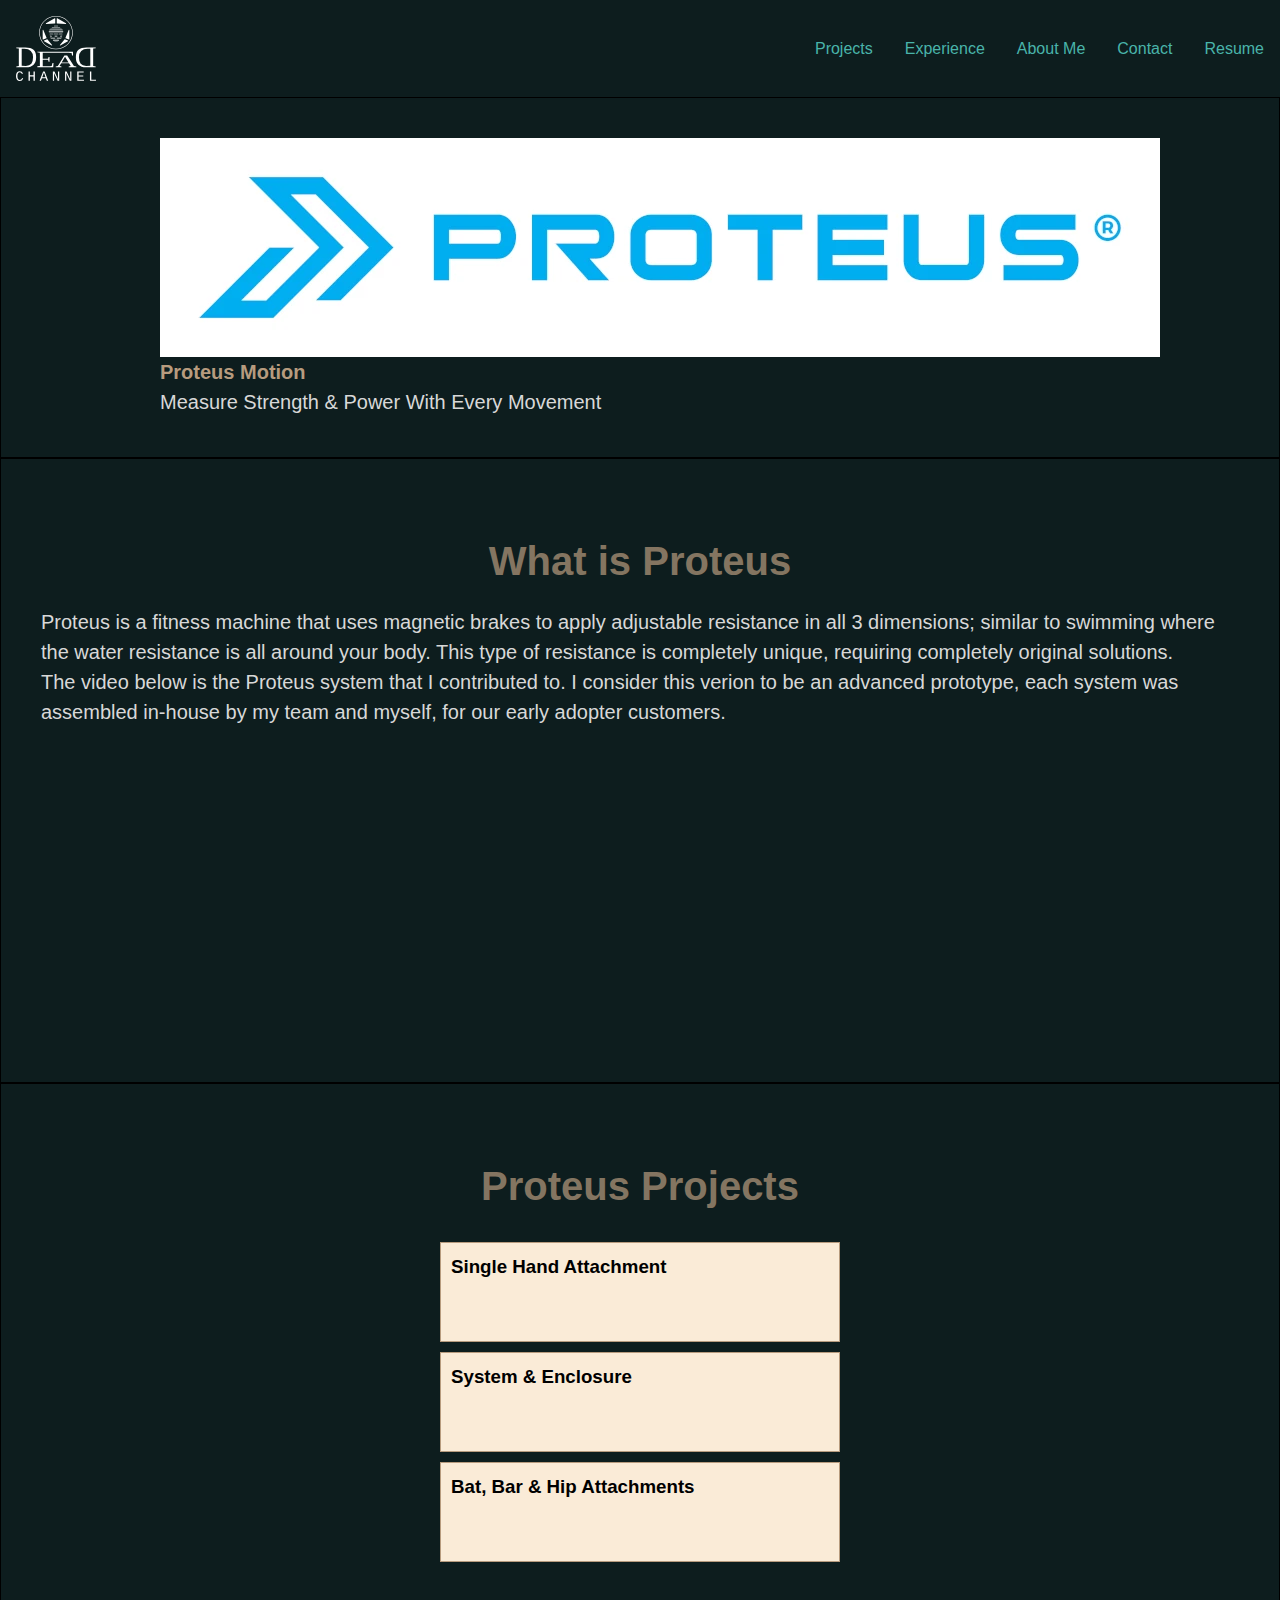
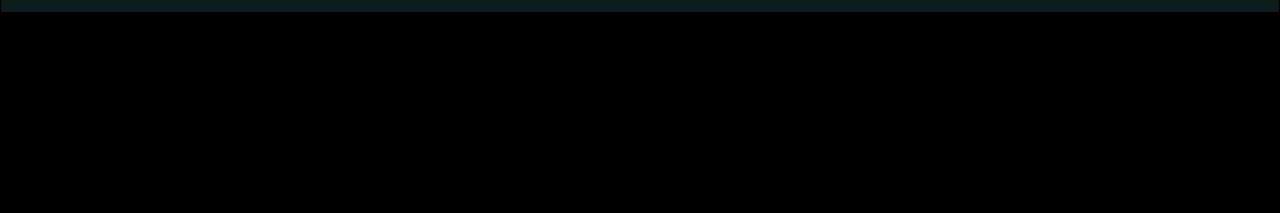
<file: proteus-home.html>
<!DOCTYPE html>
<html lang="en">
<head>
    <meta charset="UTF-8">
    <meta name="viewport" content="width=device-width, initial-scale=1.0">
    <link rel="stylesheet" href="style.css">
    <title>Document</title>
</head>
<body>
    <div class="navbar">      
        <nav>
            <a href="#hero" class="header-logo"><img src="./Images/Dead-Channel/deadChannelLogo-white-noBackground.svg"></a>
            <ul class="nav-menu">
                <li class="header-links"><a href="#projects">Projects</a></li>
                <li class="header-links"><a href="#experience">Experience</a></li>
                <li class="header-links"><a href="#about-me">About Me</a></li>
                <li class="header-links"><a href="#contact">Contact</a></li>
                <li class="header-links">Resume</li>
            </ul>
            <button class="hamburger" id="hamburger">
                <div class="fas fa-bars"></div>
            </button>
        </nav>
    </div>   

    <section class="hero">
        <div class="hero-text">
            <img src="./Images/proteus/proteus-logo-bluewhite-1000px.webp" alt="">
            <p class="hero-subtitle">Proteus Motion  </p>
            <p class="bio-blurb">Measure Strength & Power With Every Movement</p>
            <!-- <button class="button"><a href="#contact">Contact</a></button> -->
        </div>
    </section>

    <section class="content-section" id="about-proteus">
        <div class="section-title">What is Proteus</div>
        <div class="bio-section">
            <p class="bio-content">Proteus is a fitness machine that uses magnetic brakes to apply adjustable resistance in all 3 dimensions; similar to swimming where the water resistance is all around your body. This type of resistance is completely unique, requiring completely original solutions.
            </p> 

            <p class="bio-content">The video below is the Proteus system that I contributed to. I consider this verion to be an advanced prototype, each system was assembled in-house by my team and myself, for our early adopter customers. 
            </p>         
        </div>
        <iframe width="560" height="315" src="https://www.youtube.com/embed/btaJtxixjr8" title="YouTube video player" frameborder="0" allow="accelerometer; autoplay; clipboard-write; encrypted-media; gyroscope; picture-in-picture; web-share" allowfullscreen></iframe>
    </section>

    <section class="content-section" id="projects">
        <div class="section-title">Proteus Projects</div>

        <div class="all-projects">

            <div class="featured-project-content">
                <div class="project-group-container">
                    <!-- <h1 class="project-group-title">Web Development</h1> -->

                    <a href="https://deadchanneldice.github.io/Pratum-Landscapes/">
                    <div class="project-card" id="proteus-singlehand-project">
                        <h3>Single Hand Attachment</h3>
                    </div>
                    </a>

                    <a href="https://deadchanneldice.github.io/RPS/">
                        <div class="project-card" id="proteus-enclosure-sheet-project" >
                            <h3>System & Enclosure</h3>
                        </div>
                    </a>


                    <a href="https://deadchanneldice.github.io/Pixel-Sketch/">
                        <div class="project-card" id="proteus-other-attachments-project" >
                            <h3>Bat, Bar & Hip Attachments</h3>
                        </div>
                    </a>

                </div>

            </div>

        </div>

    </section>

    <footer></footer>
</body>
</html>
</file>
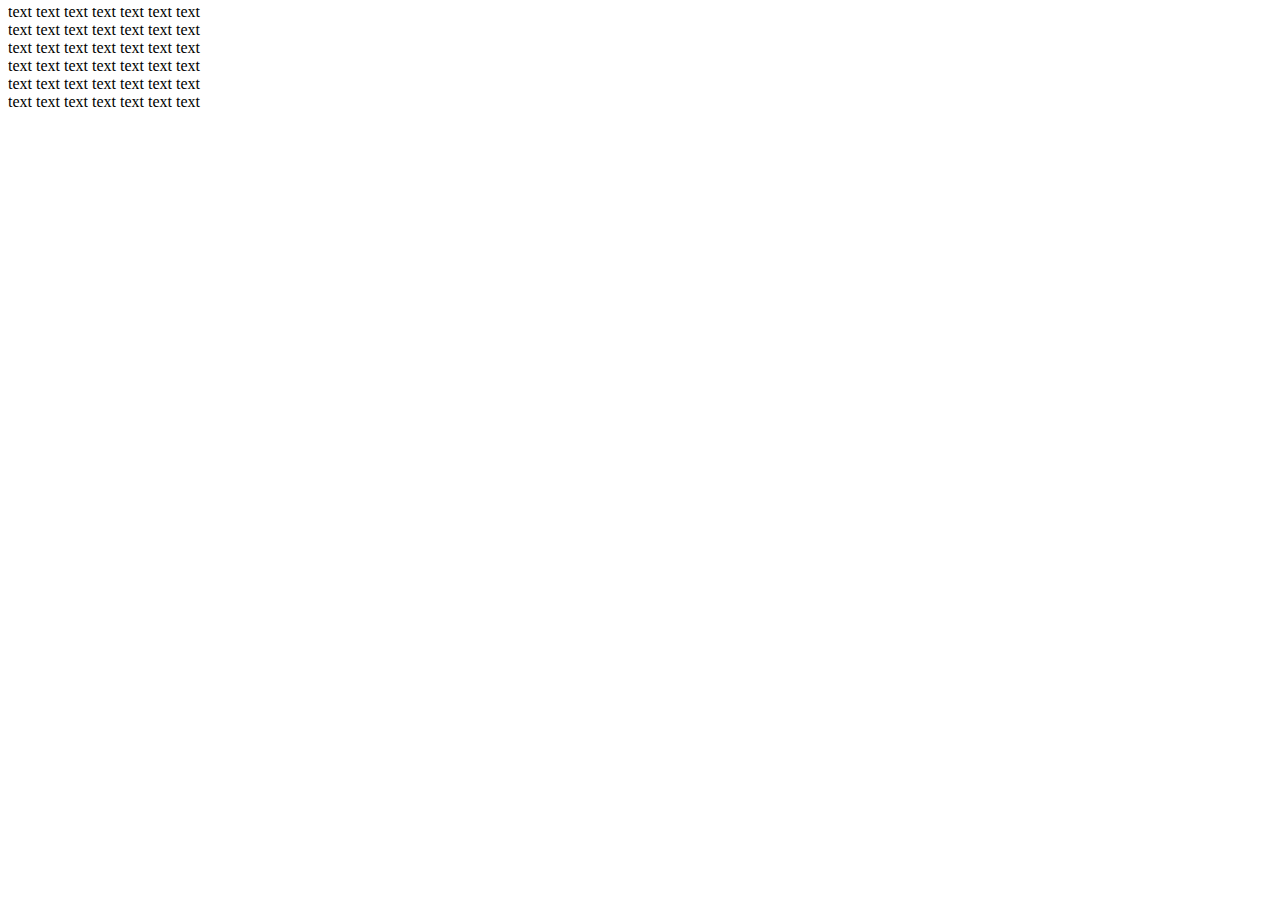
<file: test.html>
<html>
<head>
<script language="javascript">
ScrollRate = 100;

function scrollDiv_init() {
	DivElmnt = document.getElementById('MyDivName');
	ReachedMaxScroll = false;
	
	DivElmnt.scrollTop = 0;
	PreviousScrollTop  = 0;
	
	ScrollInterval = setInterval('scrollDiv()', ScrollRate);
}

function scrollDiv() {
	
	if (!ReachedMaxScroll) {
		DivElmnt.scrollTop = PreviousScrollTop;
		PreviousScrollTop++;
		
		ReachedMaxScroll = DivElmnt.scrollTop >= (DivElmnt.scrollHeight - DivElmnt.offsetHeight);
	}
	else {
		ReachedMaxScroll = (DivElmnt.scrollTop == 0)?false:true;
		
		DivElmnt.scrollTop = PreviousScrollTop;
		PreviousScrollTop--;
	}
}

function pauseDiv() {
	clearInterval(ScrollInterval);
}

function resumeDiv() {
	PreviousScrollTop = DivElmnt.scrollTop;
	ScrollInterval    = setInterval('scrollDiv()', ScrollRate);
}
</script>
</head>
<body onLoad="scrollDiv_init()">
<div id="MyDivName" style="overflow:auto;width:200px;height:100px" onMouseOver="pauseDiv()" onMouseOut="resumeDiv()">
text text text text text text text text text text text text text text text text text text text text text text text text
text text text text text text text text text text text text text text text text text text text text text text text text
text text text text text text text text text text text text text text text text text text text text text text text text
text text text text text text text text text text text text text text text text text text text text text text text text
text text text text text text text text text text text text text text text text text text text text text text text text
text text text text text text text text text text text text text text text text text text text text text text text text
text text text text text text text text text text text text text text text text text text text text text text text text
text text text text text text text text text text text text text text text text text text text text text text text text
text text text text text text text text text text text text text text text text text text text text text text text text
text text text text text text text text text text text text text text text text text text text text text text text text
text text text text text text text text text text text text text text text text text text text text text text text text
text text text text text text text text text text text text text text text text text text text text text text text text
</div>
</body>
</html>
</file>
<file: style.css>
:root {
    --primary: #49b4aa;
    --secondary: #b79b7e ;
    --light: #d8d8d8;
    --gray: ;
    --dark: #0d1d1e ;
    --background: #0d1d1e;
    --shadow: 0 1px 3px rgba(255, 255, 255, .9);
}



/* CSS Reset */
*, *::before, *::after {
    box-sizing: border-box;
  }

* {
    margin: 0;
  }

html, body {
    height: 100%;
  }

  body {
    line-height: 1.5;
    -webkit-font-smoothing: antialiased;
  }

  img, picture, video, canvas, svg {
    display: block;
    max-width: 100%;
  }

  input, button, textarea, select {
    font: inherit;
  }

  p, h1, h2, h3, h4, h5, h6 {
    overflow-wrap: break-word;
  }

  #root, #__next {
    isolation: isolate;
  }


/* General Formatting */

/* * {
    border: solid red 1px;
} */

body {
    font-family: 'Poppins', sans-serif;
    color: #49b4aa;
    background-color: #0d1d1e;
}

h1 {
    opacity: 90%;
}

h4 {
    margin: 1rem;
    color: var(--primary);
    font-size: 24px;
    font-weight: 700;
}

p {
    color: var(--light);
    font-size: 1.25rem;
}



section {
    border: solid black 1px;
    display: flex;
    flex-direction: column;
    justify-content: center;
    align-items: center;
}

.button {
    appearance: none;
    border: solid #b79b7e 2px;
    outline: none;
    background: none;
    color: var(--primary);

    display: inline-block;
    background-color: none;
    padding: 16px;
    border-radius: 8px;
    text-decoration: none;
    text-transform: uppercase;
    font-weight: 700;
    box-shadow: var(--shadow);
}

a {
    text-decoration: none;
    color: var(--primary);
}

.content-section {
    display: flex;
    flex-direction: column;
    justify-content: center;
    align-content: center;
    align-items: center;
    padding: 40px;
    margin: 0px;
}

.header-logo {
    width: 5rem;
    height: auto;
    margin: 1rem;
}

.text-section {
    display: flex;
    flex-direction: column;
    justify-content: space-between;
    align-content: center;
    margin: 16px;
    padding: 16px;
    max-width: 700px;
}

.text-content {
    color: white;
    opacity: 90%;
    padding: 10px;
    margin: 10px;
}

/* Navbar Section Formatting */
nav {
    display: flex;
    justify-content: space-between;
    align-items: center;
}

ul {
    display: flex;
    list-style-type: none;
    justify-content: space-around;
    padding: 0;
    margin: 0;
}

li {
    text-decoration: none;
    padding: 0;
    margin: 0;
}

.header-links {
    background-color: none;
    padding: 8px;
    margin: 8px;
    border: none;
    color: #49b4aa;
}

.hamburger {
    display: none;
}


@media only screen and (max-width: 1000px) {
    .hamburger {
        display: block;
        border: 0;
        background-color: transparent;
        color:var(--primary);
        font-size: 30px;
    } 

    .nav-menu {
        display: none;
    }
}


/* Hero Section Formatting */

.hero {
    background-color: #0d1d1e;
    color: #fffefe;
    font-weight: 300;
    font-size: 30px;
}

.hero-text{
    margin-left: 40px;
    padding: 40px;
    margin: 40;
}

.hero-name {
    font-weight: 300;
    /* font-size: 100px; */
    padding: 0;
    margin: 0;
}

.hero-subtitle {
    padding: 0;
    margin: 0;
    color: #b79b7e;
    font-weight: 700;
}

.text-blurb {
    max-width: 500px;
    font-size:25px;
    padding-top: 20px;
}



/* Project Section */


/* .all-projects {
    display: flex;
    flex-direction: column;
    justify-content: center;
    align-content: center;
    align-items: center;
} */

.featured-project-content {
    display: flex;
    flex-wrap: wrap;
    justify-content: center;
    align-content: center;
    /* padding: 20px; */
}

/* .project-group-container {

} */

.project-group-title {
    text-align: center;
    padding:20px;
}

#pratum-project {
    background-image: url(./Images/pratumProjectCard.webp);
}

#rockpaperscissors {
    background-image: url(./Images/web-assets/rockpaperscissors-projectcard.webp);
}

#pixeldreams {
    background-image: url(./Images/web-assets/pixeldreams-projectcard.webp);
    color: white;
}

.project-card {
    height: 100px;
    width: 90vw;
    max-width: 400px;
    padding: 10px;
    margin: 10px;
    background-color: antiquewhite;
    color: black;
    border: 1px solid var(--secondary);
}

/* Experience Section */

.experience-section {
    display: flex;
    flex-direction: column;
    justify-content: center;
    align-content: center;
    align-items: center;
}

.experience-timeline {
    display: flex;
    flex-direction: column;
    justify-content: center;
    align-content: center;
    max-width: 700px;
}

.experience-year {
    margin: 2rem;
}

.experience-year h2 {
    color: var(--secondary);
    margin-bottom: .5rem;
}

.experience-year h2 {
   text-align: center;
   opacity: 40%;
}

/* Patent Section */

.patent-content {
    display: flex;
    flex-direction: column;
    align-items: center;
    justify-content: center;
    width: 70vw;
    /* border: 1px red solid; */
}

.patent-card {
    display: flex;
    flex-direction: column;
    align-content: center;
    justify-content: center;
    /* border: 1px solid red; */
    min-width: 300px;
    max-width: 400px;
}

.img-box {
    width: 20rem;
    height: 5rem;
    margin: 10px;
    border-radius: 10px;
    background: url("./Images/Patent Screen Grabs/400x400/zebra-tc70-accessory-400x400-0x.png");
    background-size: cover;
    background-position: center;
    transition: height 0.5s;
    text-align: center;
}

.img-box:nth-child(2) {
    background: url("./Images/Patent Screen Grabs/400x400/proteus-handle-400x400-01.png");
    background-size: cover;
    background-position: center;
}

.img-box:nth-child(3) {
    background: url("./Images/Patent Screen Grabs/400x400/proteus-singlehand-attachment-400x400-01.png" );
    background-size: cover;
    background-position: center;
}


.img-box:nth-child(4) {
    background: url("./Images/Patent Screen Grabs/400x400/proteus-system-v3-400x400-01.png");
    background-size: cover;
    background-position: center;
}



.patent-cover {
    margin: 0.5rem auto;
    color: var(--background);
}

.img-box:hover {
    height: 20rem;
    cursor: pointer;
}

.patent-links {
    z-index: -1;
    position: relative;
}

.img-box:hover .patent-links {
    z-index: 1;
    position: relative;
    transition: z-index 0.3s linear;
}

/* About Me */

.about-section {
    align-content: center;
    justify-content: center;
    padding: 40px;
    margin: 0px;
}

.section-title {
    padding: 0;
    margin-top: 2rem;
    margin-bottom: 1rem;
    color: #b79b7e;
    font-weight: 700;
    font-size: 40px;
    opacity: 70%;
}

.text-content {
    display: flex;
    flex-direction: column;
    align-content: center;
    justify-content: center;
    align-items: center;
}

.profile-pic {
    border-radius: 2px;
    padding: 40px;
}




/* Contact Me Section */


.contact-container {
    padding-top: 64px;
    padding-bottom: 64px;
}

form {
    display: block;
    margin: 0 auto;
    max-width:680px;
}

.form-grid {
    display: grid;
    grid-gap: 16px;
    grid-template-columns: repeat(2, 1fr);  
    /* margin-bottom: 16px;   */
}



.form-element, .form-area {
    appearance: none;
    border: none;
    outline:none;
    background: none;

    display: block;
    width: 100%;
    background-color: #fff;
    border-radius: 8px;

    padding:20px;
    margin: 0 16px 0 0;
    font-size: 20px;
    color: #313131;

}

.form-area {
    grid-column: 1/ -1;
}

.right-align {
    text-align: right;
    margin-top: 16px;
}

/* Project Pages */

/* Project Header Section */

.project-header-section {
    display: flex;
    flex-direction: column;
    align-items: center;
    justify-content: center;
    margin: 0 auto ;
}

.project-header {
    display: flex;
    flex-direction: column;
    align-items: center;
    justify-content: center;
    margin: 2rem;
}

.project-logo {
    margin: 1rem;
    border-radius: .1rem;
}

.project-blurb {
    font-size: 2rem;
    text-align: center;
}

/* .project-content-section {
    display: flex;
    flex-direction: column;
    justify-content: center;
    align-content: center;
    align-items: center;
    padding: 40px;
    margin: 0px;
} */

.sha-image {
    min-width: none;
    max-width: 30rem;
    height: auto;
}

.sha-image-hero {
    min-width: none;
    max-width: 45rem;
    height: auto;
}

.sha-image-wrapper {
    display: flex;
    flex-direction: column;
    justify-content: center;
    align-items: center;
    margin: 2rem;
}

.image-text-content-vert {
    display: flex;
    flex-direction: column;
    align-items: center;
    justify-content: center;
    width: 30%;
    margin: 1rem;
}

.image-text-content-horz {
    display: flex;
    align-items: start;
    justify-content: center;
    width: 70%;
    margin: 1rem;
}

.sha-early-handles {
    display: flex;
    flex-wrap: wrap;
    flex-direction: row;
    align-items: center;
    justify-content: space-between;
    margin: 1rem;
    max-width: 90%;
}

.presentation-content {
    width: 70%;
    height: 600px;
    overflow: auto;
    margin: 1rem;
}

.double-image-wrapper {
    display: flex;
    flex-wrap: wrap;
    justify-content: center;
    align-items: center;
    width: 90%;
    margin: 1rem;
}

.h2-text {
    display: flex;
    flex-direction: column;
    align-items: start;
}

.h2-header {
    margin: 1rem;
    color: var(--primary);
    font-size: 24px;
    font-weight: 700;
}

.text-content-list {
    display: flex;
    flex-direction: column;
    align-items: center;
    justify-content: center;
    width: 90%;
    margin: 1rem;
}

/* .responsive-iframe {
    position: relative;
    overflow: hidden;
    width: 90%;
    padding-top: 56.25%;
}

.responsive-iframe {
    margin: 1rem;
    position: absolute;
    top: 0;
    left: 0;
    bottom: 0;
    right: 0;
    width: 100%;
    height: 100%;
} */



/* Footer Section */

footer {
    height: 200px;
    background-color: black;
}
</file>
<file: style-refactor.css>
/* CSS Reset */
    *, *::before, *::after {
    box-sizing: border-box;
    }

    * {
    margin: 0;
    }

    html, body {
    height: 100%;
    }

    body {
    line-height: 1.5;
    -webkit-font-smoothing: antialiased;
    }

    img, picture, video, canvas, svg {
    display: block;
    max-width: 100%;
    }

    input, button, textarea, select {
    font: inherit;
    }

    p, h1, h2, h3, h4, h5, h6 {
    overflow-wrap: break-word;
    }

    #root, #__next {
    isolation: isolate;
    }

    :root {
        --blue: #49b4aa;
        --gold: #b79b7e ;
        --light: #f0f0f0;
        --dark: #0d1d1e ;
        --shadow: 0 1px 3px rgba(255, 255, 255, .9);
    }

    body {
        font-family: 'Poppins', sans-serif;
        color: var(--light);
        background-color: var(--dark);
    }


  .content-section {
    display: flex;
    flex-direction: column;
    flex-wrap: nowrap;
    align-items: center;
    justify-content: center;
  }

  .section-title {
    font-size: 3rem;
    font-weight: 700;
    margin: 2rem;
    text-align: center;
    color: var(--gold);
  }

  .content-block-wrapper {
    /* display: flex;
    flex-wrap: wrap;
    align-items: center;
    justify-content: center; */
    max-width: 80rem;
  }

  .content-block {
    display: flex;
    flex-wrap: wrap-reverse;
    align-items: start;
    justify-content: center;
    margin: 2rem;
  }

  .image-block {
    display: flex;
    flex-direction: column;
    align-items: center;
    justify-content: center;
    /* margin: 0 1rem .5rem .5rem; */
  }

  .content-image {
    width: 30rem;
    height: auto;
    border-radius: 1px;
    margin: .5rem;
  }

  .image-desc {
    font-style: italic;
    margin-bottom: 1rem;
  }

  .text-block {
    display: flex;
    flex-direction: column;
    max-width: 30rem;

  }

  .text-block-header {
    font-size: 2rem;
    text-align: center;
    vertical-align: top;
    color: var(--blue);
  }

  .text-area {
    margin: 1rem;
  }

  .presentation-content {
    width: 70%;
    height: 600px;
    overflow: auto;
    margin: 1rem;
}
</file>
